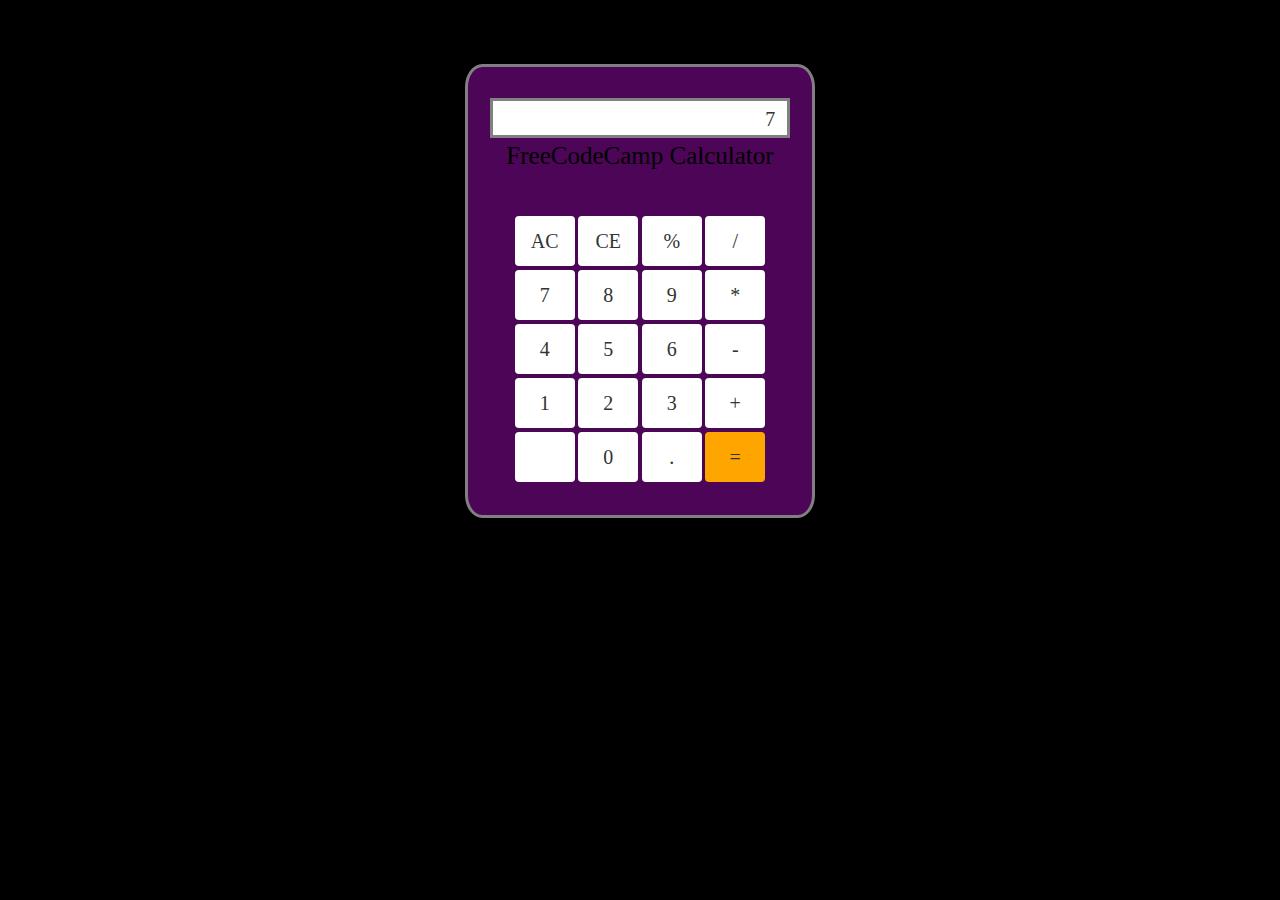
<file: Calculator/index.html>
<!DOCTYPE html>
<html >
  <head>
    <meta charset="UTF-8">
    <title>FreeCodeCamp Calculator</title>
    
    
    
    <link rel='stylesheet prefetch' href='http://maxcdn.bootstrapcdn.com/bootstrap/3.3.5/css/bootstrap.min.css'>

        <link rel="stylesheet" href="css/style.css">

    
    
    
  </head>

  <body>

    				 <div class = "container">
<div class = "calculator">
  <div class = "display">
    <div class = "displayResults">7</div>
  </div>
  
  <div class="penTitle">FreeCodeCamp Calculator</div>
  
<div class = "buttonsGroup">
<div>
  <button id = "button" class = "btn">AC</button>
  <button id = "button" class = "btn">CE</button>
  <button id = "button" class = "btn">%</button>
  <button id = "button" class = "btn">/</button>
</div>

<div>
  <button id = "button" class = "btn">7</button>
  <button id = "button" class = "btn">8</button>
  <button id = "button" class = "btn">9</button>
  <button id = "button" class = "btn">*</button>
</div>

<div>
  <button id = "button" class = "btn">4</button>
  <button id = "button" class = "btn">5</button>
  <button id = "button" class = "btn">6</button>
  <button id = "button" class = "btn">-</button>
</div>

<div>
  <button id = "button" class = "btn">1</button>
  <button id = "button" class = "btn">2</button>
  <button id = "button" class = "btn">3</button>
  <button id = "button" class = "btn">+</button>
</div>

<div>
  <button id = "button" class = "btn"></button>
  <button id = "button" class = "btn">0</button>
  <button id = "button" class = "btn">.</button>
  <button id = "button" class = "btn equalSign">=</button>
</div>
  
</div>
</div>
</div>
    <script src='http://cdnjs.cloudflare.com/ajax/libs/jquery/2.1.3/jquery.min.js'></script>
<script src='http://maxcdn.bootstrapcdn.com/bootstrap/3.3.5/js/bootstrap.min.js'></script>

        <script src="js/index.js"></script>

    
    
    
  </body>
</html>
</file>
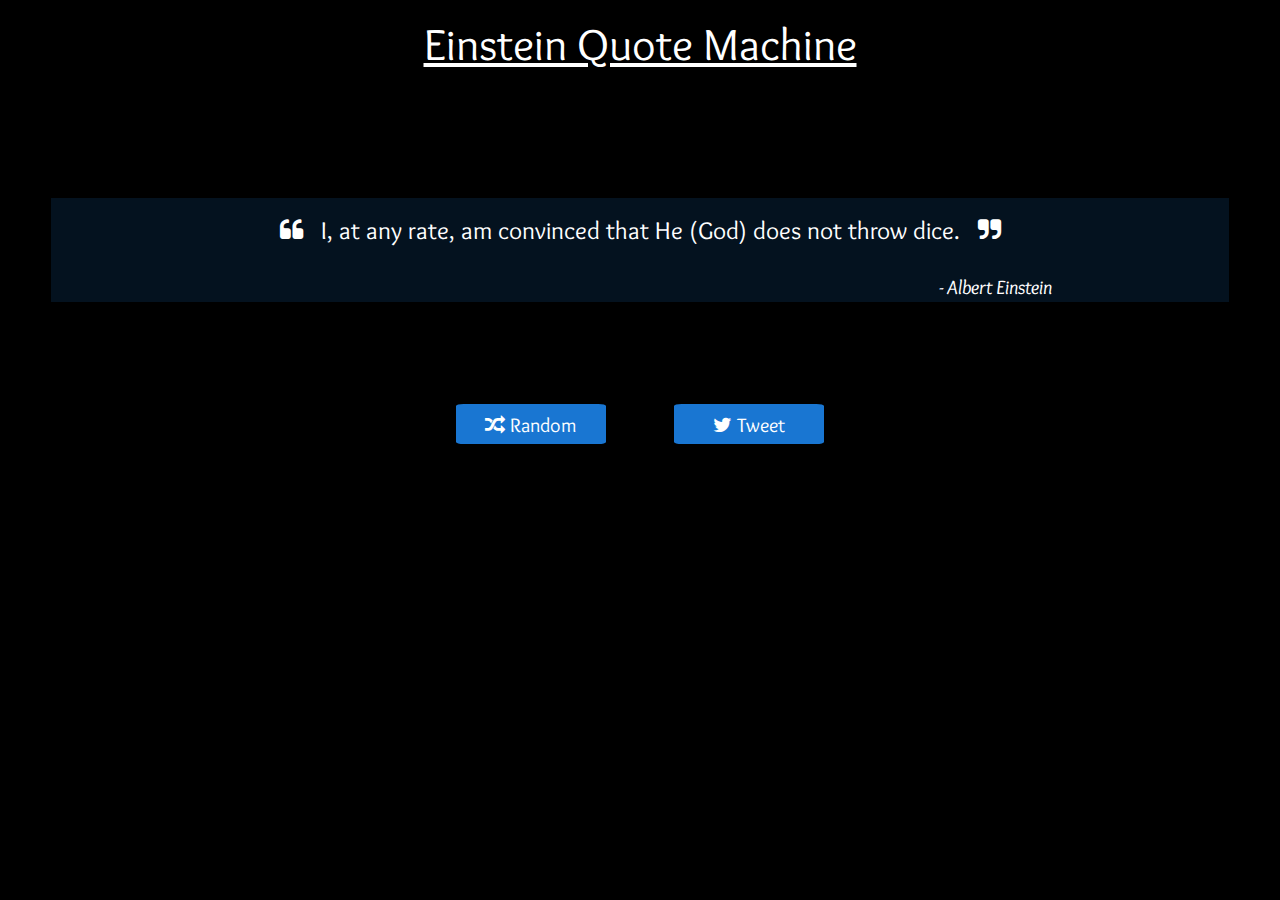
<file: Random Quote Machine/index.html>
<!DOCTYPE html>
<html >
  <head>
    <meta charset="UTF-8">
    <title>FCC Random Quote Machine</title>
    
    
    
    <link rel='stylesheet prefetch' href='http://maxcdn.bootstrapcdn.com/bootstrap/3.3.5/css/bootstrap.min.css'>
<link rel='stylesheet prefetch' href='http://maxcdn.bootstrapcdn.com/font-awesome/4.4.0/css/font-awesome.min.css'>
<link rel='stylesheet prefetch' href='https://fonts.googleapis.com/css?family=Marck+Script'>
<link rel='stylesheet prefetch' href='https://fonts.googleapis.com/css?family=Overlock:400,400italic'>

        <link rel="stylesheet" href="css/style.css">

    
    
    
  </head>

  <body>

    <div class="text-center">
  <h1>Einstein Quote Machine</h1>
  
  <div class="quote">
    <p class="text-center" id="quotetext"></p>
    <div class = "author">- Albert Einstein</div>
  </div>
  
  <div class = "row" id='buttongroup'>
    
    <div class= "col-md-4"></div>
    
    <div class = "col-md-2">
      <button class = "btn random buttonLayout">
        <i class="fa fa-random" aria-hidden="true"></i>
        Random
      </button>
    </div>  
  
    <div class = "col-md-2">
      <a class="btn twitter popup" href="http://twitter.com/share">
        <i class="fa fa-twitter" aria-hidden="true"></i>
          Tweet
      </a>
    </div>
    
    <div class= "col-md-4"></div>

  </div>

</div>
    <script src='http://cdnjs.cloudflare.com/ajax/libs/jquery/2.1.3/jquery.min.js'></script>
<script src='http://maxcdn.bootstrapcdn.com/bootstrap/3.3.5/js/bootstrap.min.js'></script>
<script src='https://platform.twitter.com/widgets.js'></script>

        <script src="js/index.js"></script>

    
    
    
  </body>
</html>
</file>
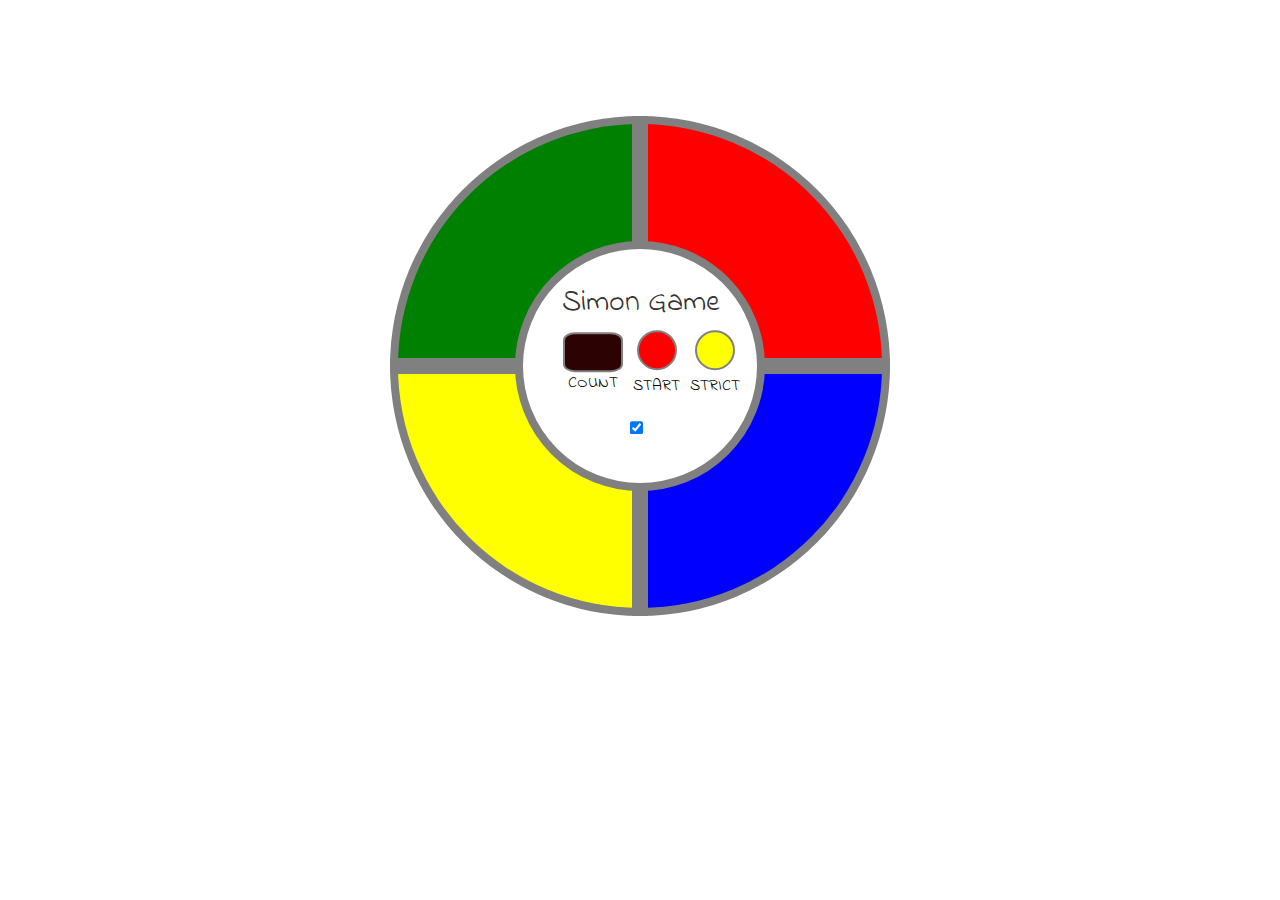
<file: Simon Game/index.html>
<!DOCTYPE html>
<html >
  <head>
    <meta charset="UTF-8">
    <title>FCC Simon</title>
    
    
    
    <link rel='stylesheet prefetch' href='http://maxcdn.bootstrapcdn.com/bootstrap/3.3.5/css/bootstrap.min.css'>
<link rel='stylesheet prefetch' href='https://gitcdn.github.io/bootstrap-toggle/2.2.2/css/bootstrap-toggle.min.css'>
<link rel='stylesheet prefetch' href='https://fonts.googleapis.com/css?family=Indie+Flower'>

        <link rel="stylesheet" href="css/style.css">

    
    
    
  </head>

  <body>

    <div class = "victory">VICTORY !!</div>

<div class = "simonGame">
<table>
  <tr>
    <td><button id = "1" class = "m_btn green"></button></td>
    <td><button id = "2" class = "m_btn red"></button></td>
  </tr>
  <tr>
    <td><button id = "3" class = "m_btn yellow"></button></td>
    <td><button id = "4" class = "m_btn blue"></button></td> 
  </tr>
</table>


<div class = "circle">
  <div class = "pannel">
  <h2>Simon Game</h2>
  
  <div class = "row">
    <div class = "column">
      <div class = "scoreboard"><div class = "score"></div></div>
      <div>COUNT</div>
    </div>
    <div class = "column">
      <button class = "startBtn"></button>
      <div>START</div>
    </div>
    <div class = "column">
      <button class = "strictBtn"></button>
      <div>STRICT</div>
    </div>
    <div class = "column">
      <div class ="strictBtnStatus"> </div>
    </div>
  </div>
  
  <div class="checkbox">
    <label>
      <input id = "toggle" type="checkbox" checked data-toggle="toggle" data-on="ON" data-off="OFF" data-size="small" data-onstyle="success" data-offstyle="danger">
    </label>
  </div>
</div>
</div>

</div>
    <script src='http://cdnjs.cloudflare.com/ajax/libs/jquery/2.1.3/jquery.min.js'></script>
<script src='http://maxcdn.bootstrapcdn.com/bootstrap/3.3.5/js/bootstrap.min.js'></script>
<script src='https://gitcdn.github.io/bootstrap-toggle/2.2.2/js/bootstrap-toggle.min.js'></script>

        <script src="js/index.js"></script>

    
    
    
  </body>
</html>
</file>
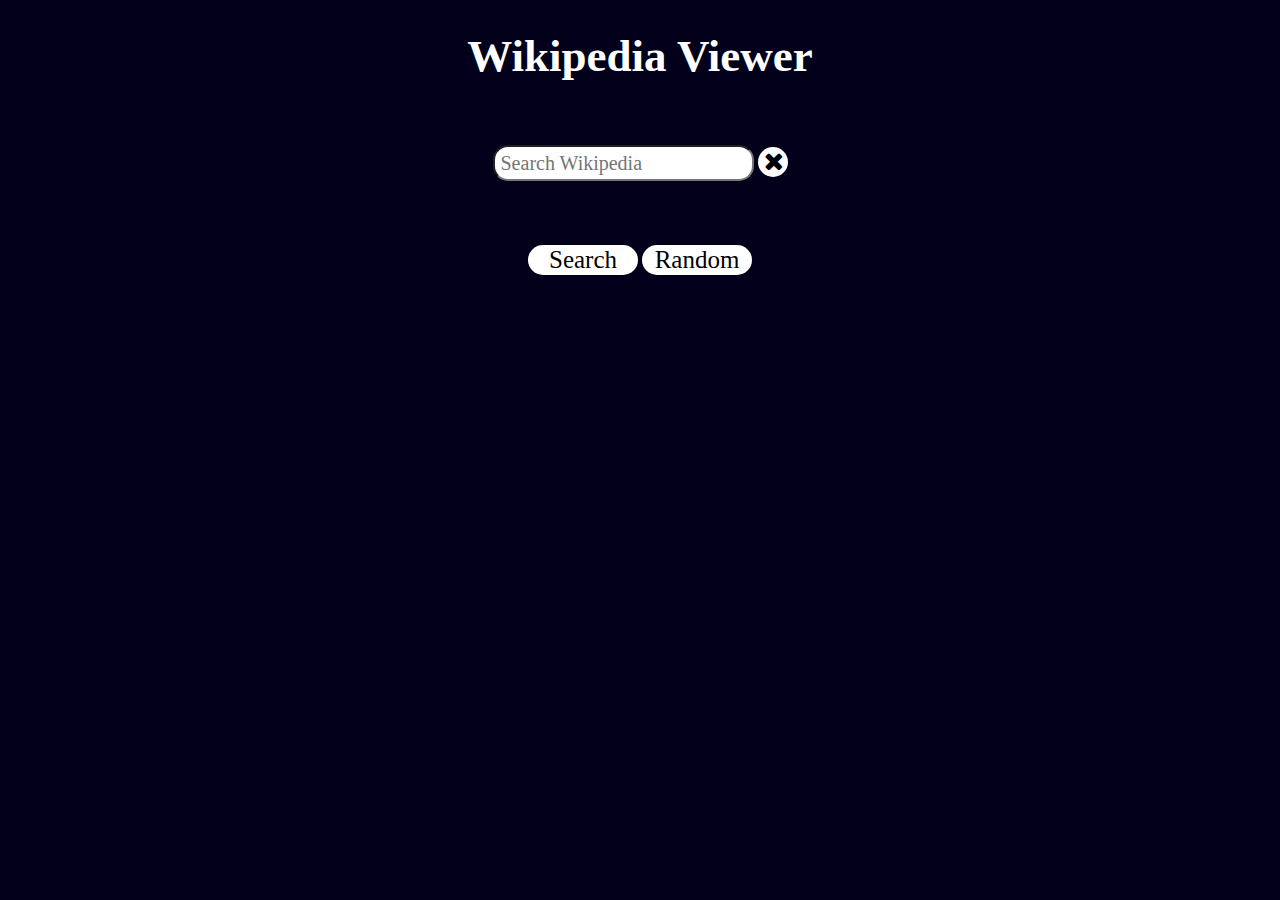
<file: Wikipedia Viewer/index.html>
<!DOCTYPE html>
<html >
  <head>
    <meta charset="UTF-8">
    <title>A Pen by  Benjamin</title>
    
    
    
    <link rel='stylesheet prefetch' href='https://maxcdn.bootstrapcdn.com/font-awesome/4.4.0/css/font-awesome.min.css'>

        <link rel="stylesheet" href="css/style.css">

    
    
    
  </head>

  <body>

    <h1>Wikipedia Viewer</h1>

<div class = "inputForm">
  <form style= "display:inline;">
    <input id = 'searchText' type="text" placeholder = "Search Wikipedia">
  </form>

  <button class = "eraseButton"><i class="fa fa-times"></i></button>
</div>

<div class="buttonGroup">
  <button id='btn'>Search</button>
  <button onclick="window.open('https://en.wikipedia.org/wiki/Special:Random')">Random</button>
</div>

<div id="results"></div>
    <script src='https://cdnjs.cloudflare.com/ajax/libs/jquery/2.1.3/jquery.min.js'></script>

        <script src="js/index.js"></script>

    
    
    
  </body>
</html>
</file>
<file: Calculator/css/style.css>
*{
  font-family: "Times New Roman", Georgia, Serif;
}

body{
  background-color: black;
}

.penTitle{
  font-size: 25px;
  color: black;
}

#button{
  margin-top: 2px;
  margin-bottom: 2px;
  min-width: 60px;
  min-height: 50px;
  font-size: 20px;
  background-color: white;
}

.buttonsGroup{
  margin-top: 40px;
}

.equalSign{
  background-color: orange !important;
}

.calculator{
  margin-top: 10%;
  margin-bottom: 10%;
  text-align:center;
}

.container{
  margin-top: 5%;
  background-color: rgb(76, 5, 87);
  width: 350px;
  border: solid 3px grey;
  border-radius: 5%;
}

.display{
  background-color: white;
  width: 300px;
  height:40px;
  margin: 0 auto;
  border: solid 3px grey;
}

.displayResults{
  text-align: right;
  font-size: 20px;
  height: 20px;
  margin-top: 4px;
  margin-right: 4%;
}
</file>
<file: Random Quote Machine/css/style.css>
*{
  font-family: 'Overlock', cursive;
  color: white;
  font-size: 20px;
}

body {
  background-image: url('https://www.dropbox.com/s/x13pfxj5ldbfelu/FCC%20Einstein.PNG?raw=1');
  background-position: center center;
  background-repeat: no-repeat;
  background-color: black;
  background-attachment: fixed;
  background-size: cover;
  font-family: "Palatino Linotype", "Book Antiqua", Palatino, serif;
}

/* ** MOBILE VIEW ** */
@media only screen and (max-device-width:480px){
  body{
    background-image: none;
    background-color: #5D4037;
  }
}

h1{
  text-decoration: underline;
  font-size: 45px;
}

.quote{
  margin-top: 10%;
  margin-right: 4%;
  margin-left: 4%;
  min-height: 100px;
  background-color: rgba(25,118,210, 0.15);  
}

#quotetext{
  vertical-align: middle;
  font-size: 25px;
  padding-top: 15px;
  padding-bottom: 15px;
  padding-left: 25px;
  padding-right: 25px;
}

.author{
  text-align: right;
  margin-right: 15%;
  font-style: italic;
}

/* BUTTONS */
#buttongroup{
  /*position: absolute;
  top: 75%;
  right: 0;
  left: 0;*/
  margin-top: 8%;
}

.twitter,
.random{
  font-size: 20px;
  width: 150px;
  height: 40px;
  margin: 0 auto;
  margin-bottom: 10px;
  background-color: #1976D2;
  color: white;
  border-radius: 5%;
  outline:none;
}

.twitter:hover,
.random:hover{
  border: solid 2px white;
  background-color:transparent;
  color: white;
  outline: 0 !important;
}
</file>
<file: Simon Game/css/style.css>
*{
  font-family: 'Indie Flower', cursive;  
}

body{
  background-image: url('https://www.dropbox.com/s/micgotgp6tyzebz/FC_Wood.jpg?raw=1');
}

h2{
  margin-bottom:0;
  margin-top:0;
}

table{
  text-align:center;
  margin-top: 10px;
}

td{
  width:250px;
  height: 250px;
    border-collapse:collapse;
}

.simonGame{
  margin: 0 auto;
  text-align:center;
  width:500px;
}

.row{
  display: table;
  margin: 0 auto;
  border-spacing: 10px;
}
.column{
  display: table-cell;
  vertical-align: middle;
  color:black;
  font-size:16px;
}
.pannel{
  position: relative;
  top: 50%;
  transform: translateY(-50%); 
}
.circle{
  position: absolute;
  width:250px;
  height:250px;
  border: 8px solid grey;
  border-radius:50%;
  background-color: white;
  text-align:center;
  margin-top: -375px;
  margin-left: 125px;;
}

.m_btn{
  width: 250px;
  height:250px;
  border:0;
  padding:0;
}

.startBtn{
  width:40px;
  height: 40px;
  border-radius: 50%;
  border: 2px solid grey;
  background-color: red;
}

.strictBtn{
  width:40px;
  height: 40px;
  border-radius: 50%;
  border: 2px solid grey;
  background-color: yellow;
  margin-right:0;
}

.strictBtnStatus{
  width: 10px;
  height:10px;
  border-radius:50%;
  background-color: red;
  border: 0;
  margin-left: -15px;
}

.scoreboard{
  font-size: 28px;
  width: 60px;
  height: 40px;
  background-color: rgb(44,2,2);
  color: red;
  text-align: center;
  border: 2px solid grey;
  border-radius: 20%;
}

.btn{
  font-size: 16px;
}

.green{
  background-color: green;
  border-top-left-radius: 100%;
  border: 8px solid grey;
}
.red{
  background-color: red;
  border-top-right-radius: 100%;
  border: 8px solid grey;
}
.yellow{
  background-color: yellow;
  border-bottom-left-radius: 100%;
  border: 8px solid grey;
}
.blue{
  background-color: blue;
  border-bottom-right-radius: 100%;
  border: 8px solid grey;
}

button:focus{
  outline: none;
}

.victory{
  text-align: center;
  font-size: 74px;
  color:white;
}
</file>
<file: Wikipedia Viewer/css/style.css>
*{
  font-family: "Times New Roman", Times, serif;
}

body{
  background-color: rgb(2,0,27);
}

h1{
  color: white;
  text-align: center;
  font-size: 45px;
}

h1:hover{
  color: rgb(57,176,160);
}

h2{
  font-size:20px;
  margin-left: 5%;
  margin-bottom: 0;
}

p{
  font-size:16px;
  padding-bottom: 8px;
  margin-top: 0;
  margin-bottom:0;
  margin-right: 5%;
  margin-left: 5%;
}

.container{
  border-radius: 15px;
  margin-right: 5%;
  margin-left: 5%;
  margin-top: 2%;
  background-color: white;
}

.container:hover{
  background-color: rgb(57,176,160);
  color: white;
  cursor: pointer; 
}

button:hover{
  background-color: rgb(57,176,160);
  color:white;
  cursor: pointer; 
}

input:focus{
  outline: none;
}

button:focus{
  outline: none;
}

.inputForm{
  margin-top: 5%;
  text-align: center;
}

input{
  padding-left:6px;
  padding-right:6px;
  border-radius: 15px;
  font-size:20px;
  height: 30px;
}

button{
  font-size: 25px;
  margin:0 auto;
  width: 110px;
  border-radius: 15px;
  border:none;
  background-color: white;
}

.buttonGroup{
  margin-top: 5%;
  text-align: center;
  margin-bottom:7%;
}

.eraseButton{
  display: inline;
  width: 30px;
}

i{
  width: 30px;
  text-align: left;
}
</file>
